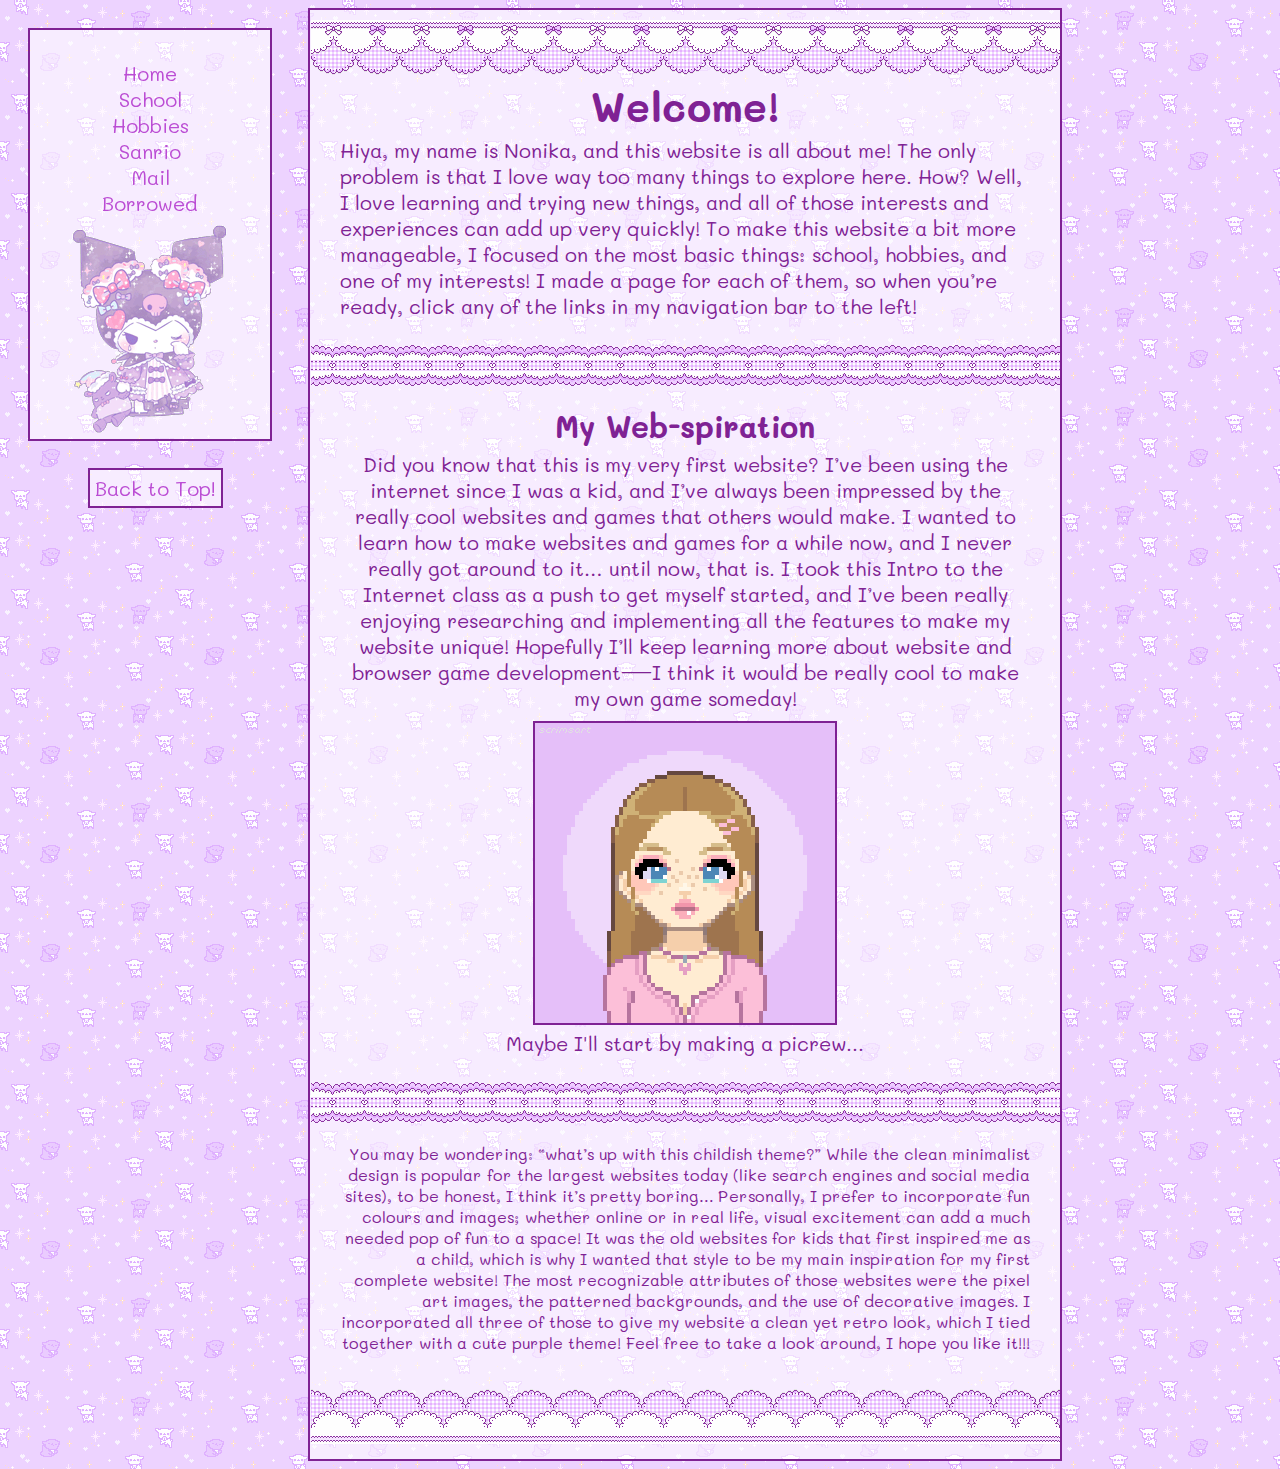
<file: index.html>
<!-- ***** COMP-2057: Intro to the Internet ***** -->
<!-- 		  Assignment 5: My Web Site	 		  -->
<!-- 		  Nonika Reingold #105048918	 	  -->

<!--?xml version="1.0" encoding="UTF-8"?-->
<!DOCTYPE html PUBLIC "-//W3C//DTD XHTML 1.1//EN" "http://www.w3.org/TR/xhmtl11/DTD/xhtml11.dtd">
<!-- XML/XHTML boilerplate code -->
<html xmlns="http://www.w3.org/1999/xhtml" xml:lang="en"><head>
<meta http-equiv="content-type" content="text/html; charset=windows-1252"/>
	<link href="style.css" rel="stylesheet"/>
	<link href="https://fonts.googleapis.com/css2?family=Mali:ital,wght@0,400;0,700;1,400;1,700&amp;display=swap" rel="stylesheet"/>
	<link href="bow.png" rel="shortcut icon"/>
        <title>Home Page</title>
</head>

<body>  
	<!-- The navigation links (sidebar) -->
	<div id="navigation">
		<a href="index.html">Home</a>
		<a href="page1.html">School</a>
		<a href="page2.html">Hobbies</a>
		<a href="page3.html">Sanrio</a>
		<a href="page4.html">Mail</a>
		<a href="page5.html">Borrowed</a>
		<img src="kuromi.png" width="160px" height="218px" alt="Kuromi"/>
	</div>
	<!-- Back to Top button! -->
	<div id="b2t">
		<a href="#top">Back to Top!</a>
	</div>
	<!-- The main content of the page -->
	<div id="main">
		<div id="top">
			<img src="ptopl.png" width="749px" height="55px" alt="Top Border"/>
		</div>
		<h1>Welcome!</h1>
		<p>
			Hiya, my name is Nonika, and this website is all about me! The only problem is that I love way too many things to 
			explore here. How? Well, I love learning and trying new things, and all of those interests and experiences can add 
			up very quickly! To make this website a bit more manageable, I focused on the most basic things: school, hobbies, 
			and one of my interests! I made a page for each of them, so when you�re ready, click any of the links in my 
			navigation bar to the left!
		</p>
		<div class="divider"><img src="pdivl.png" width="749px" height="42px" alt="Divider"/></div>
		<h2>My Web-spiration</h2>
		<p style="text-align:center;">
			Did you know that this is my very first website? I�ve been using the internet since I was a kid, and I�ve always been 
			impressed by the really cool websites and games that others would make. I wanted to learn how to make websites and games 
			for a while now, and I never really got around to it� until now, that is. I took this Intro to the Internet class as a 
			push to get myself started, and I�ve been really enjoying researching and implementing all the features to make my website 
			unique! Hopefully I�ll keep learning more about website and browser game development�I think it would be really cool to 
			make my own game someday! 
		</p>
		<div class="image"><img src="avatar.png" width="300px" height="300px" alt="A pixel art avatar made in picrew"/></div>
		<p style="text-align:center;">
			Maybe I'll start by making a picrew...
		</p>
		<div class="divider"><img src="pdivl.png" width="749px" height="42px" alt="Divider"/></div>
		<p style="font-size:16px; text-align:right;">
			You may be wondering: �what�s up with this childish theme?� While the clean minimalist design is popular for the largest 
			websites today (like search engines and social media sites), to be honest, I think it�s pretty boring� Personally, I prefer 
			to incorporate fun colours and images; whether online or in real life, visual excitement can add a much needed pop of fun to 
			a space! It was the old websites for kids that first inspired me as a child, which is why I wanted that style to be my main 
			inspiration for my first complete website! The most recognizable attributes of those websites were the pixel art images, the 
			patterned backgrounds, and the use of decorative images. I incorporated all three of those to give my website a clean yet 
			retro look, which I tied together with a cute purple theme! Feel free to take a look around, I hope you like it!!!
		</p>
		<br/><img src="pbotl.png" width="749px" height="55px" alt="Bottom Border"/>
	</div>
	  
        
</body>
</html>
</file>
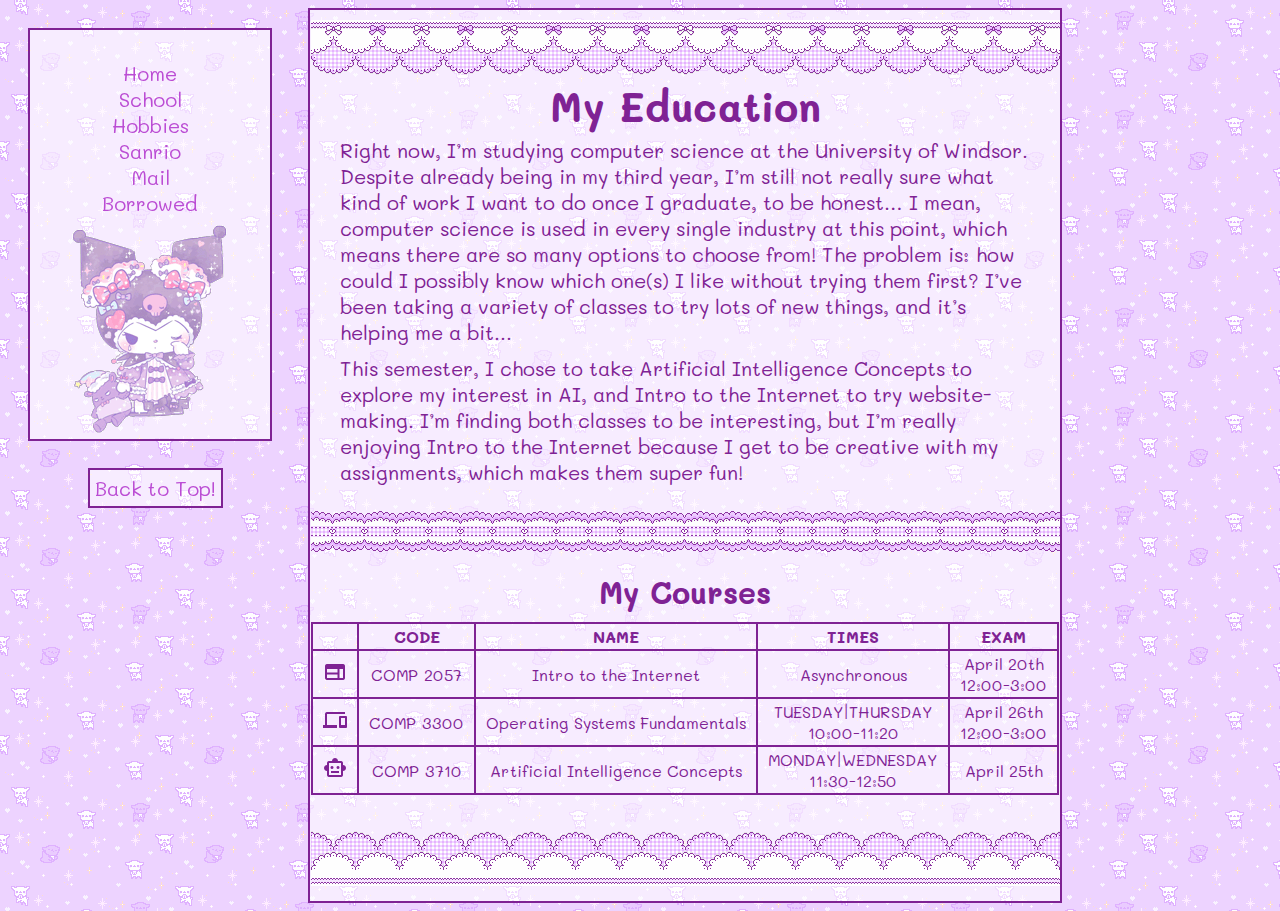
<file: page1.html>
<!-- ***** COMP-2057: Intro to the Internet ***** -->
<!-- 		  Assignment 5: My Web Site	 		  -->
<!-- 		  Nonika Reingold #105048918	 	  -->

<!--?xml version="1.0" encoding="UTF-8"?-->
<!DOCTYPE html PUBLIC "-//W3C//DTD XHTML 1.1//EN" "http://www.w3.org/TR/xhmtl11/DTD/xhtml11.dtd">
<!-- XML/XHTML boilerplate code -->
<html xmlns="http://www.w3.org/1999/xhtml" xml:lang="en"><head>
<meta http-equiv="content-type" content="text/html; charset=windows-1252"/>
	<link href="style.css" rel="stylesheet"/>
	<link href="https://fonts.googleapis.com/css2?family=Mali:ital,wght@0,400;0,700;1,400;1,700&amp;display=swap" rel="stylesheet"/>
	<link href="bow.png" rel="shortcut icon"/>
        <title>My Education</title>
</head>

<body>  
	<!-- The navigation links (sidebar) -->
	<div id="navigation">
		<a href="index.html">Home</a>
		<a href="page1.html">School</a>
		<a href="page2.html">Hobbies</a>
		<a href="page3.html">Sanrio</a>
		<a href="page4.html">Mail</a>
		<a href="page5.html">Borrowed</a>
		<img src="kuromi.png" width="160px" height="218px" alt="Kuromi"/>
	</div>
	<!-- Back to Top button! -->
	<div id="b2t">
		<a href="#top">Back to Top!</a>
	</div>
	<!-- The main content of the page -->
	<div id="main">
		<div id="top">
			<img src="ptopl.png" width="749px" height="55px" alt="Top Border"/>
		</div>
		<h1>My Education</h1>
		<p>Right now, I�m studying computer science at the University of Windsor. Despite already being in my third year, 
			I�m still not really sure what kind of work I want to do once I graduate, to be honest� I mean, computer science 
			is used in every single industry at this point, which means there are so many options to choose from! The problem is: 
			how could I possibly know which one(s) I like without trying them first? I�ve been taking a variety of classes to try 
			lots of new things, and it�s helping me a bit...
		</p>
		<p>
			This semester, I chose to take Artificial Intelligence Concepts to explore my interest in AI, and Intro to the Internet 
			to try website-making. I�m finding both classes to be interesting, but I�m really enjoying Intro to the Internet because 
			I get to be creative with my assignments, which makes them super fun!
		</p>
		<div class="divider"><img src="pdivl.png" width="749px" height="42px" alt="Divider"/></div>
		<h2>My Courses</h2>
		<table>
			<tr>
				<th> </th>
				<th>CODE</th>
				<th>NAME</th>
				<th>TIMES</th>
				<th>EXAM</th>
			</tr>
			<tr>
				<td><img src="icon1.png" height="24px" width="24px" alt="Website Icon"/></td>
				<td>COMP 2057</td>
				<td>Intro to the Internet</td>
				<td>Asynchronous</td>
				<td>April 20th <br/>
					12:00-3:00</td>
			</tr>
			<tr>
				<td><img src="icon2.png" height="24px" width="24px" alt="Devices Icon"/></td>
				<td>COMP 3300</td>
				<td>Operating Systems Fundamentals</td>
				<td>TUESDAY|THURSDAY <br/>
					10:00-11:20</td>
				<td>April 26th <br/>
					12:00-3:00</td>
			</tr>
			<tr>
				<td><img src="icon3.png" height="24px" width="24px" alt="Robot Icon"/></td>
				<td>COMP 3710</td>
				<td>Artificial Intelligence Concepts</td>
				<td>MONDAY|WEDNESDAY <br/>
					11:30-12:50</td>
				<td>April 25th</td>
			</tr>
		</table>
		<br/>
		<img src="pbotl.png" width="749px" height="55px" alt="Bottom Border"/>
	</div>
        
</body>
</html>
</file>
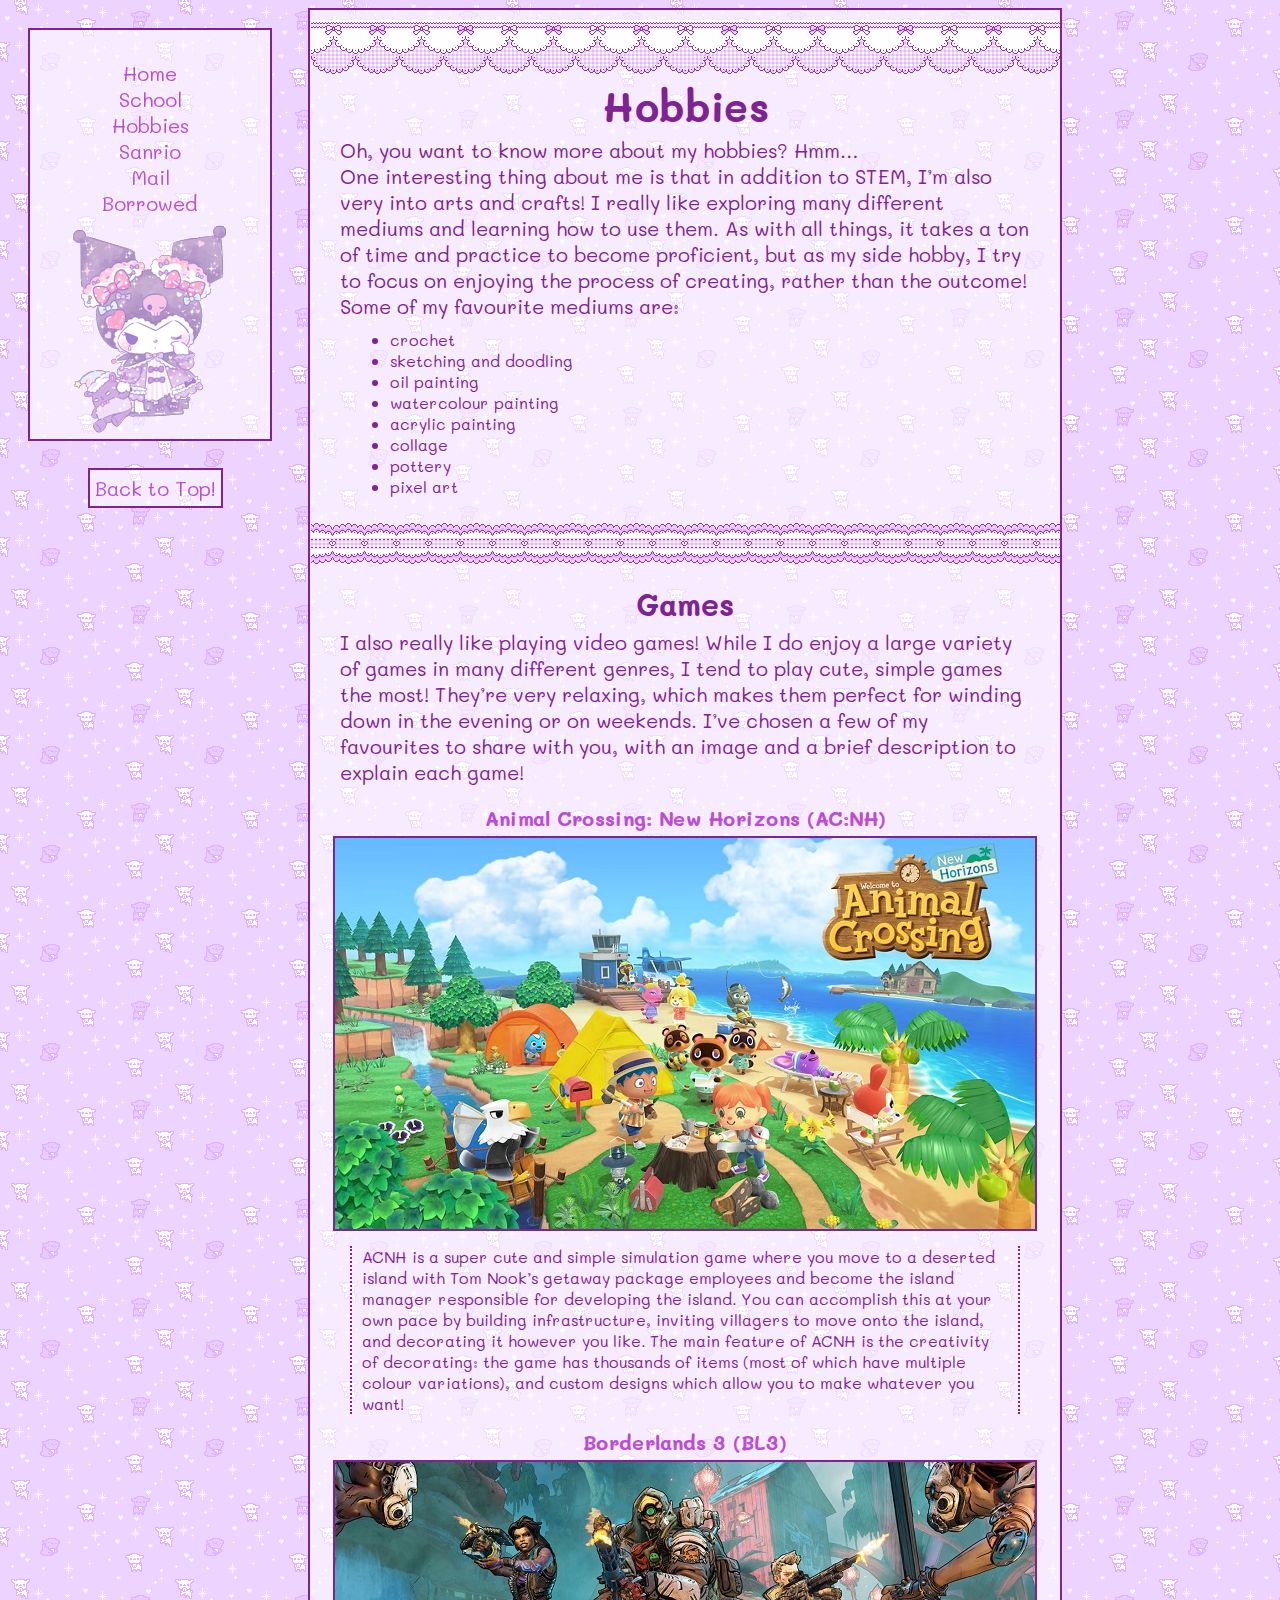
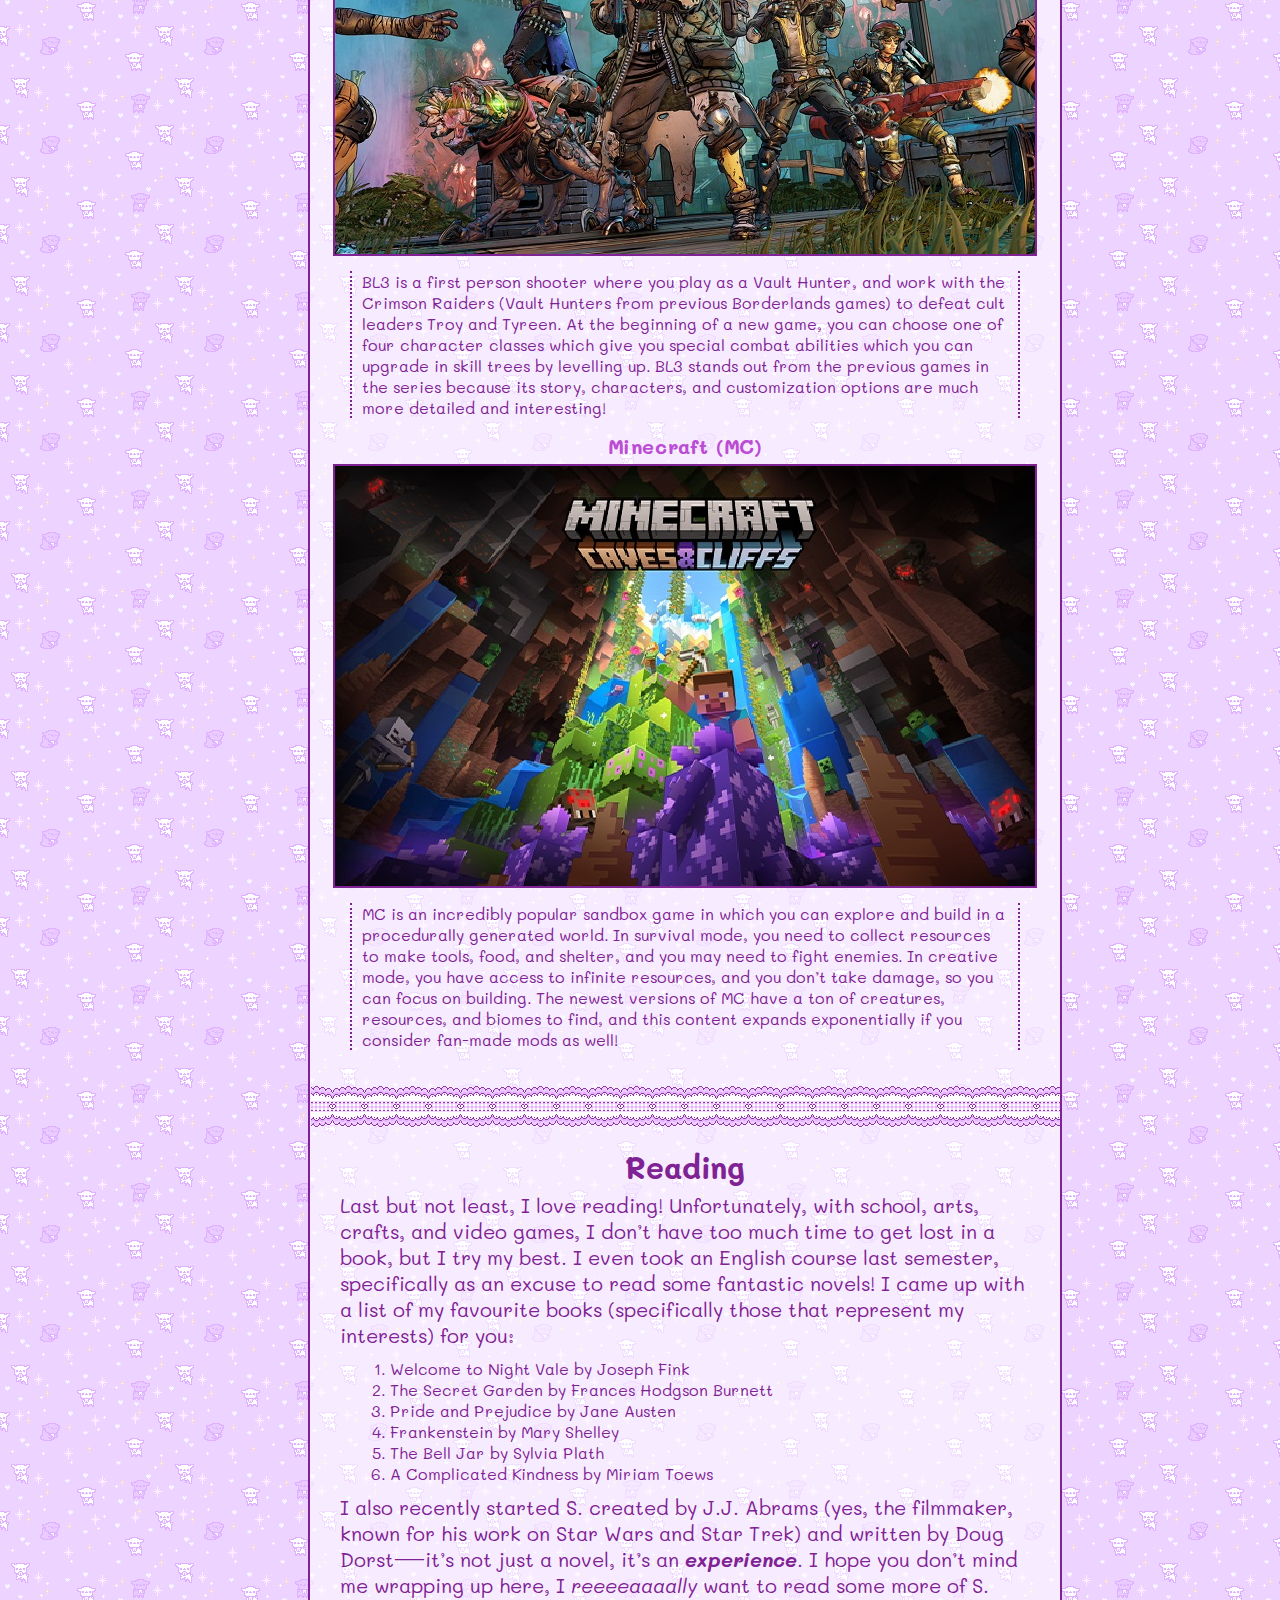
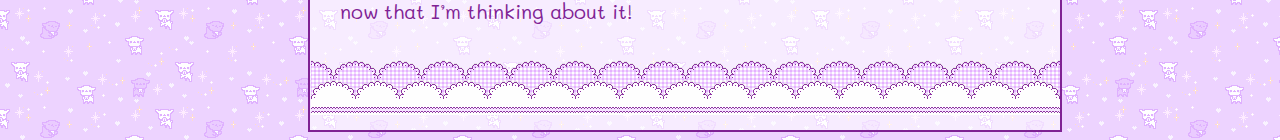
<file: page2.html>
<!-- ***** COMP-2057: Intro to the Internet ***** -->
<!-- 		  Assignment 5: My Web Site	 		  -->
<!-- 		  Nonika Reingold #105048918	 	  -->

<!--?xml version="1.0" encoding="UTF-8"?-->
<!DOCTYPE html PUBLIC "-//W3C//DTD XHTML 1.1//EN" "http://www.w3.org/TR/xhmtl11/DTD/xhtml11.dtd">
<!-- XML/XHTML boilerplate code -->
<html xmlns="http://www.w3.org/1999/xhtml" xml:lang="en"><head>
<meta http-equiv="content-type" content="text/html; charset=windows-1252"/>
	<link href="style.css" rel="stylesheet"/>
	<link href="https://fonts.googleapis.com/css2?family=Mali:ital,wght@0,400;0,700;1,400;1,700&amp;display=swap" rel="stylesheet"/>
	<link href="bow.png" rel="shortcut icon"/>
        <title>Hobbies</title>
</head>

<body>  
	<!-- The navigation links (sidebar) -->
	<div id="navigation">
		<a href="index.html">Home</a>
		<a href="page1.html">School</a>
		<a href="page2.html">Hobbies</a>
		<a href="page3.html">Sanrio</a>
		<a href="page4.html">Mail</a>
		<a href="page5.html">Borrowed</a>
		<img src="kuromi.png" width="160px" height="218px" alt="Kuromi"/>
	</div>
	<!-- Back to Top button! -->
	<div id="b2t">
		<a href="#top">Back to Top!</a>
	</div>
	<!-- The main content of the page -->
	<div id="main">
		<div id="top">
			<img src="ptopl.png" width="749px" height="55px" alt="Top Border"/>
		</div>
		<h1>Hobbies</h1>
		<p>
			Oh, you want to know more about my hobbies? Hmm� <br/>
			One interesting thing about me is that in addition to STEM, I�m also very into arts and crafts! I really like exploring 
			many different mediums and learning how to use them. As with all things, it takes a ton of time and practice to become 
			proficient, but as my side hobby, I try to focus on enjoying the process of creating, rather than the outcome! Some of my 
			favourite mediums are:
		</p>
		<ul>
			<li> crochet </li>
			<li> sketching and doodling </li>
			<li> oil painting </li>
			<li> watercolour painting </li>
			<li> acrylic painting </li>
			<li> collage </li>
			<li> pottery </li>
			<li> pixel art </li>
		</ul>
		<div class="divider"><img src="pdivl.png" width="749px" height="42px" alt="Divider"/></div>
		<h2>Games</h2>
		<p>
			I also really like playing video games! While I do enjoy a large variety of games in many different genres, I tend to play 
			cute, simple games the most! They�re very relaxing, which makes them perfect for winding down in the evening or on weekends. 
			I�ve chosen a few of my favourites to share with you, with an image and a brief description to explain each game!
		</p>
		<dl>
			<dt><a href="https://www.animal-crossing.com/new-horizons/"><b>Animal Crossing: New Horizons (AC:NH)</b></a></dt>
			<dd><img class="image" src="acnh.jpg" width="700px" height="391px" alt="Animal Crossing: New Horizons poster"/></dd>
			<dd style="margin: 5px 40px 15px 40px; border-left: 2px dotted; border-right: 2px dotted; padding: 0px 10px 0px 10px; text-align: left;">
				ACNH is a super cute and simple simulation game where you move to a deserted island with Tom Nook�s getaway package 
				employees and become the island manager responsible for developing the island. You can accomplish this at your own pace by 
				building infrastructure, inviting villagers to move onto the island, and decorating it however you like. The main feature of 
				ACNH is the creativity of decorating: the game has thousands of items (most of which have multiple colour variations), and 
				custom designs which allow you to make whatever you want!
			</dd>
			<dt><a href="https://borderlands.com/en-US/"><b>Borderlands 3 (BL3)</b></a></dt>
			<dd><img class="image" src="bl3.jpg" width="700px" height="392px" alt="Borderlands 3 screenshot of playable characters"/></dd>
			<dd style="margin: 5px 40px 15px 40px; border-left: 2px dotted; border-right: 2px dotted; padding: 0px 10px 0px 10px; text-align: left;">
				BL3 is a first person shooter where you play as a Vault Hunter, and work with the Crimson Raiders (Vault Hunters from previous 
				Borderlands games) to defeat cult leaders Troy and Tyreen. At the beginning of a new game, you can choose one of four character 
				classes which give you special combat abilities which you can upgrade in skill trees by levelling up. BL3 stands out from the 
				previous games in the series because its story, characters, and customization options are much more detailed and interesting!
			</dd>
			<dt><a href="https://www.minecraft.net/en-us/about-minecraft"><b>Minecraft (MC)</b></a></dt>
			<dd><img class="image" src="mc.jpg" width="700px" height="420px" alt="Minecraft Caves &amp; Cliffs update poster"/></dd>
			<dd style="margin: 5px 40px 15px 40px; border-left: 2px dotted; border-right: 2px dotted; padding: 0px 10px 0px 10px; text-align: left;">
				MC is an incredibly popular sandbox game in which you can explore and build in a procedurally generated world. In survival mode, 
				you need to collect resources to make tools, food, and shelter, and you may need to fight enemies. In creative mode, you have 
				access to infinite resources, and you don�t take damage, so you can focus on building. The newest versions of MC have a ton of 
				creatures, resources, and biomes to find, and this content expands exponentially if you consider fan-made mods as well!
			</dd>
		</dl>
		<div class="divider"><img src="pdivl.png" width="749px" height="42px" alt="Divider"/></div>
		<h2>Reading</h2>
		<p>
			Last but not least, I love reading! Unfortunately, with school, arts, crafts, and video games, I don�t have too much time to get lost 
			in a book, but I try my best. I even took an English course last semester, specifically as an excuse to read some fantastic novels! I 
			came up with a list of my favourite books (specifically those that represent my interests) for you:
		</p>
		<ol>
			<li> Welcome to Night Vale by Joseph Fink </li>
			<li> The Secret Garden by Frances Hodgson Burnett </li>
			<li> Pride and Prejudice by Jane Austen </li>
			<li> Frankenstein by Mary Shelley </li>
			<li> The Bell Jar by Sylvia Plath </li>
			<li> A Complicated Kindness by Miriam Toews </li>
		</ol>
		<p>
			I also recently started S. created by J.J. Abrams (yes, the filmmaker, known for his work on Star Wars and Star Trek) and written by 
			Doug Dorst�it�s not just a novel, it�s an <b><i>experience</i></b>. I hope you don�t mind me wrapping up here, I <i>reeeeaaaally</i> 
			want to read some more of S. now that I�m thinking about it!
		</p>
		<br/><img src="pbotl.png" width="749px" height="55px" alt="Bottom Border"/>
	</div>
	  
        
</body>
</html>
</file>
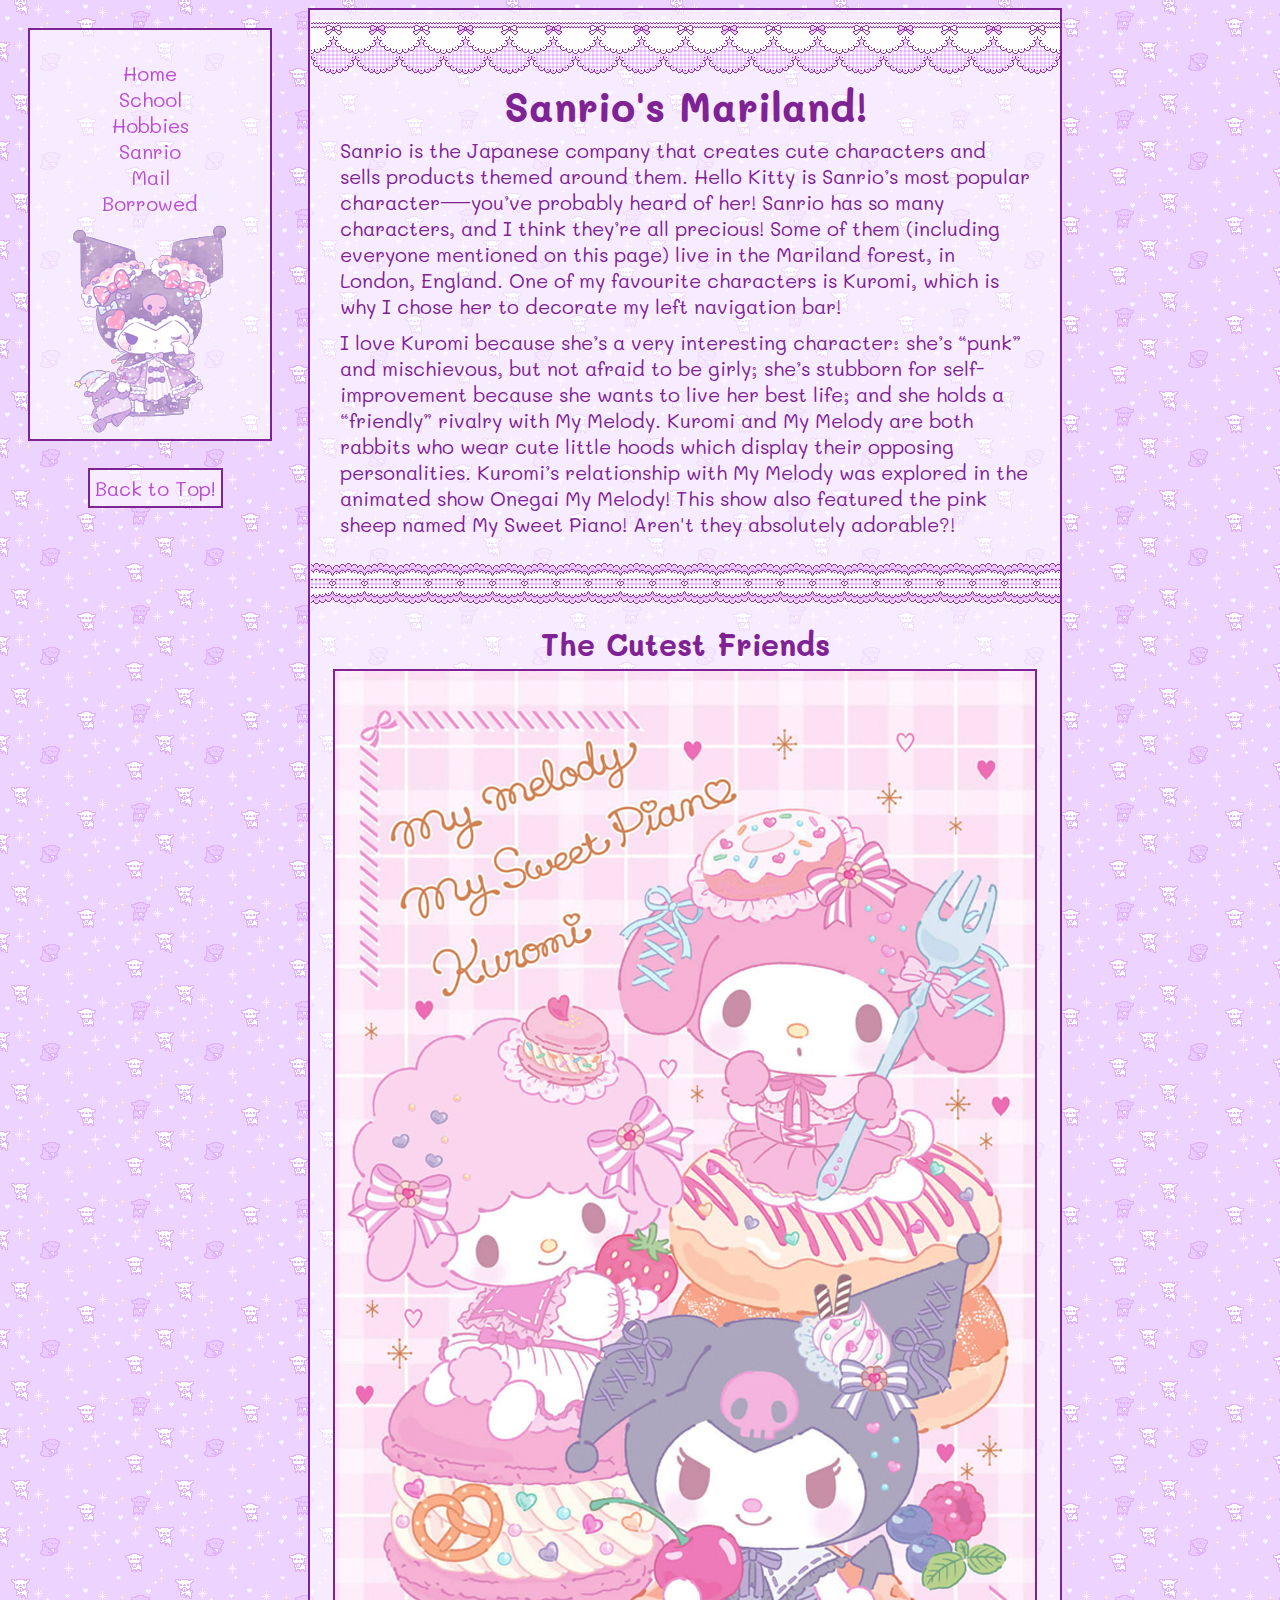
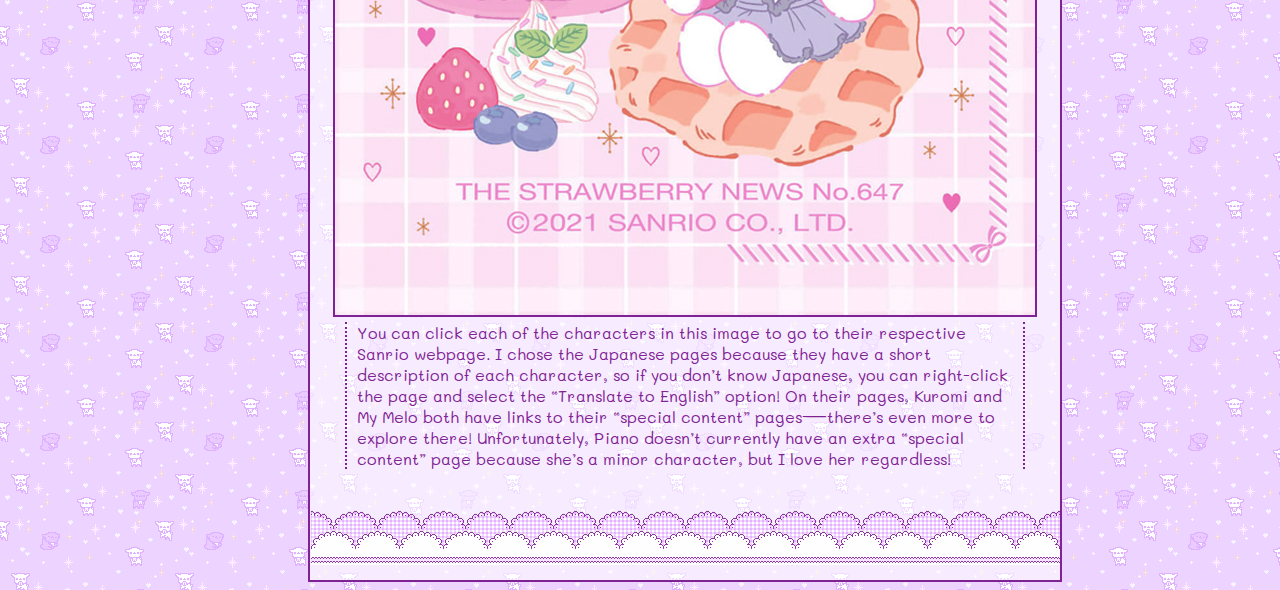
<file: page3.html>
<!-- ***** COMP-2057: Intro to the Internet ***** -->
<!-- 		  Assignment 5: My Web Site	 		  -->
<!-- 		  Nonika Reingold #105048918	 	  -->

<!--?xml version="1.0" encoding="UTF-8"?-->
<!DOCTYPE html PUBLIC "-//W3C//DTD XHTML 1.1//EN" "http://www.w3.org/TR/xhmtl11/DTD/xhtml11.dtd">
<!-- XML/XHTML boilerplate code -->
<html xmlns="http://www.w3.org/1999/xhtml" xml:lang="en"><head>
<meta http-equiv="content-type" content="text/html; charset=windows-1252"/>
	<link href="style.css" rel="stylesheet"/>
	<link href="https://fonts.googleapis.com/css2?family=Mali:ital,wght@0,400;0,700;1,400;1,700&amp;display=swap" rel="stylesheet"/>
	<link href="bow.png" rel="shortcut icon"/>
        <title>Sanrio's Mariland</title>
</head>

<body>  
	<!-- The navigation links (sidebar) -->
	<div id="navigation">
		<a href="index.html">Home</a>
		<a href="page1.html">School</a>
		<a href="page2.html">Hobbies</a>
		<a href="page3.html">Sanrio</a>
		<a href="page4.html">Mail</a>
		<a href="page5.html">Borrowed</a>
		<img src="kuromi.png" width="160px" height="218px" alt="Kuromi"/>
	</div>
	<!-- Back to Top button! -->
	<div id="b2t">
		<a href="#top">Back to Top!</a>
	</div>
	<!-- The main content of the page -->
	<div id="main">
		<div id="top">
			<img src="ptopl.png" width="749px" height="55px" alt="Top Border"/>
		</div>
		<h1>Sanrio's Mariland!</h1>
		<p>
			Sanrio is the Japanese company that creates cute characters and sells products themed around them. Hello Kitty is Sanrio�s 
			most popular character�you�ve probably heard of her! Sanrio has so many characters, and I think they�re all precious! Some of
			them (including everyone mentioned on this page) live in the Mariland forest, in London, England. One of my favourite characters 
			is Kuromi, which is why I chose her to decorate my left navigation bar!
		</p>
		<p>
			I love Kuromi because she�s a very interesting character: she�s �punk� and mischievous, but not afraid to be girly; she�s stubborn 
			for self-improvement because she wants to live her best life; and she holds a �friendly� rivalry with My Melody. Kuromi and My 
			Melody are both rabbits who wear cute little hoods which display their opposing personalities. Kuromi�s relationship with My Melody 
			was explored in the animated show Onegai My Melody! This show also featured the pink sheep named My Sweet Piano! Aren't they
			absolutely adorable?!
		</p>
		<div class="divider"><img src="pdivl.png" width="749px" height="42px" alt="Divider"/></div>
		<h2>The Cutest Friends</h2>
		<div class="image">
			<img src="friends.jpg" width="700px" height="1244px" alt="My Melody, My Sweet Piano, and Kuromi sitting on various desserts" usemap="#sanrio"/>
		</div>
		<map name="sanrio">
			<area href="https://www.sanrio.co.jp/character/mymelody/" alt="My Sweet Piano" shape="poly" 
				coords="280,290,295,360,350,365,385,395,390,485,425,535,490,545,585,525,600,445,555,405,
				585,385,630,405,665,385,675,325,650,275,665,220,628,195,601,215,529,158,459,132,385,153"/>
			<area href="https://www.sanrio.co.jp/character/mysweetpiano/" alt="My Sweet Piano" shape="poly" 
				coords="140,350,50,405,15,485,35,605,140,615,80,730,155,770,240,760,265,680,345,615,350,460,260,330"/>
			<area href="https://www.sanrio.co.jp/character/kuromi/" alt="Kuromi" shape="poly" 
				coords="265,680,325,640,470,645,655,555,615,715,580,740,585,805,550,855,560,895,525,970,
				480,995,430,1030,345,1015,345,955,315,905,330,860,285,795,230,805"/>

		</map>
		<!-- I chose to style this similar to dd items because it's a mini explanation! -->
		<p style="margin: 5px 35px 15px 35px; border-left: 2px dotted; border-right: 2px dotted; padding: 0px 10px 0px 10px; text-align: left; font-size: 16px;">
			You can click each of the characters in this image to go to their respective Sanrio webpage. I chose the Japanese pages because they 
			have a short description of each character, so if you don�t know Japanese, you can right-click the page and select the �Translate to 
			English� option! On their pages, Kuromi and My Melo both have links to their �special content� pages�there�s even more to explore there! 
			Unfortunately, Piano doesn�t currently have an extra �special content� page because she�s a minor character, but I love her regardless!
		</p>
		<br/><img src="pbotl.png" width="749px" height="55px" alt="Bottom Border"/>
	</div>
	  
        
</body>
</html>
</file>
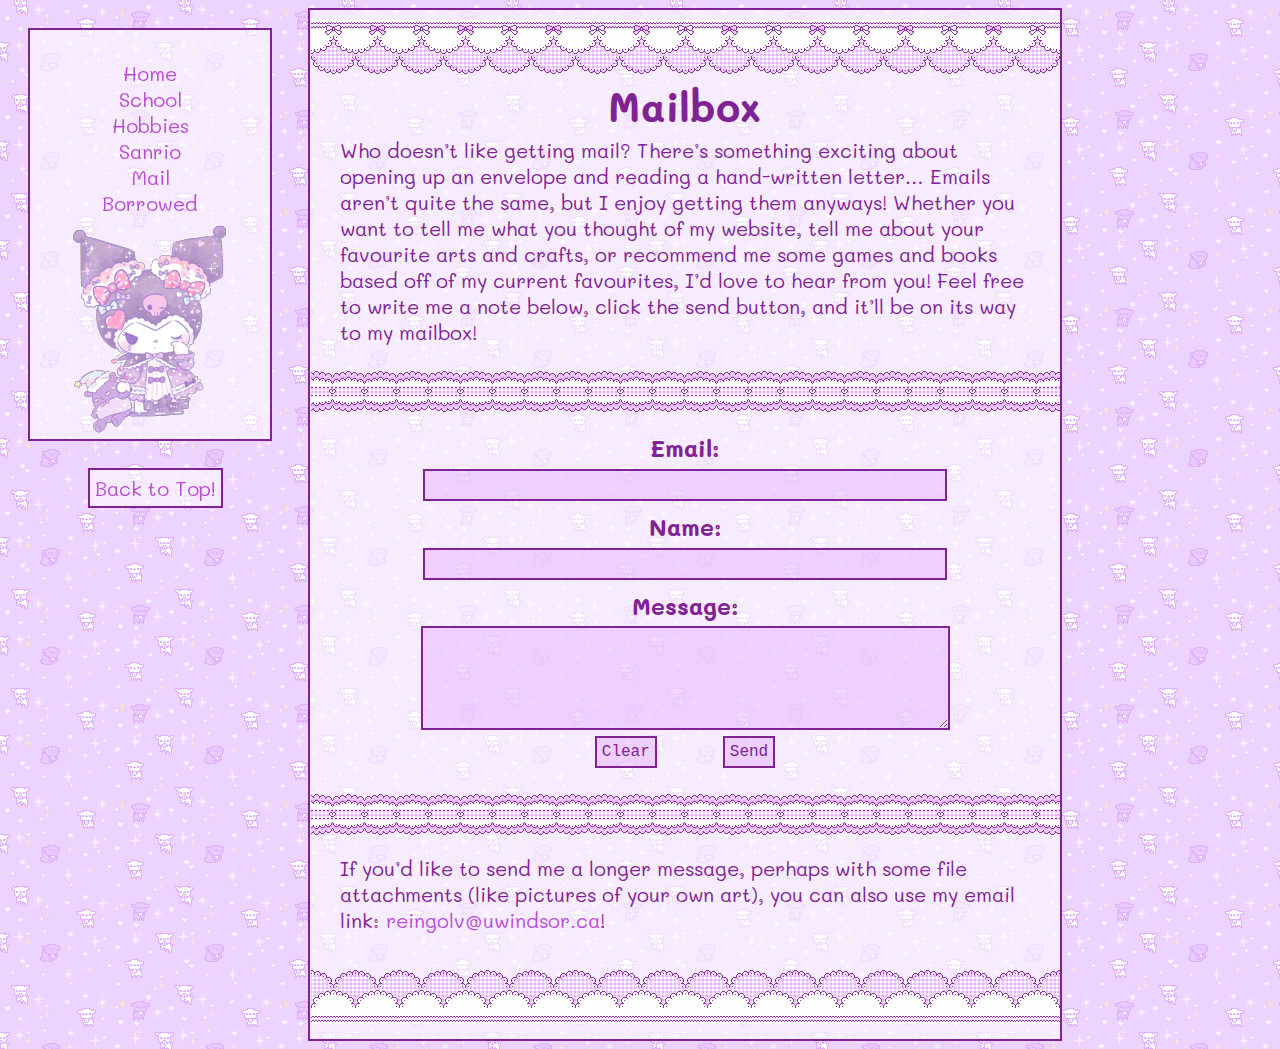
<file: page4.html>
<!-- ***** COMP-2057: Intro to the Internet ***** -->
<!-- 		  Assignment 5: My Web Site	 		  -->
<!-- 		  Nonika Reingold #105048918	 	  -->

<!--?xml version="1.0" encoding="UTF-8"?-->
<!DOCTYPE html PUBLIC "-//W3C//DTD XHTML 1.1//EN" "http://www.w3.org/TR/xhmtl11/DTD/xhtml11.dtd">
<!-- XML/XHTML boilerplate code -->
<html xmlns="http://www.w3.org/1999/xhtml" xml:lang="en"><head>
<meta http-equiv="content-type" content="text/html; charset=windows-1252"/>
	<link href="style.css" rel="stylesheet"/>
	<link href="https://fonts.googleapis.com/css2?family=Mali:ital,wght@0,400;0,700;1,400;1,700&amp;display=swap" rel="stylesheet"/>
	<link href="bow.png" rel="shortcut icon"/>
        <title>Mailbox</title>
</head>

<body>  
	<!-- The navigation links (sidebar) -->
	<div id="navigation">
		<a href="index.html">Home</a>
		<a href="page1.html">School</a>
		<a href="page2.html">Hobbies</a>
		<a href="page3.html">Sanrio</a>
		<a href="page4.html">Mail</a>
		<a href="page5.html">Borrowed</a>
		<img src="kuromi.png" width="160px" height="218px" alt="Kuromi"/>
	</div>
	<!-- Back to Top button! -->
	<div id="b2t">
		<a href="#top">Back to Top!</a>
	</div>
	<!-- The main content of the page -->
	<div id="main">
		<div id="top">
			<img src="ptopl.png" width="749px" height="55px" alt="Top Border"/>
		</div>
		<h1>Mailbox</h1>
		<p>
			Who doesn�t like getting mail? There�s something exciting about opening up an envelope and reading a hand-written 
			letter� Emails aren�t quite the same, but I enjoy getting them anyways! Whether you want to tell me what you thought 
			of my website, tell me about your favourite arts and crafts, or recommend me some games and books based off of my 
			current favourites, I�d love to hear from you! Feel free to write me a note below, click the send button, and it�ll 
			be on its way to my mailbox!
		</p>
		<div class="divider"><img src="pdivl.png" width="749px" height="42px" alt="Divider"/></div>
		<form action="mailto:reingolv@uwindsor.ca" method="post" enctype="text/plain">
			<h3>Email:</h3>
			<p style="text-align:center;"><input type="text" size="50"/></p>
			<h3>Name:</h3>
			<p style="text-align:center;"><input type="text" size="50"/></p>
			<h3>Message:</h3>
			<p style="text-align:center;">
			<textarea rows="5" cols="50"></textarea><br/>
			<input type="reset" value="Clear"/>
			<input type="submit" value="Send"/>
			</p>
		</form>
		<div class="divider"><img src="pdivl.png" width="749px" height="42px" alt="Divider"/></div>
		<p>
			If you�d like to send me a longer message, perhaps with some file attachments (like pictures of your own art), you can 
			also use my email link: <a href="mailto:reingolv@uwindsor.ca">reingolv@uwindsor.ca</a>! 
		</p>
		<br/><img src="pbotl.png" width="749px" height="55px" alt="Bottom Border"/>
	</div>
	  
        
</body>
</html>
</file>
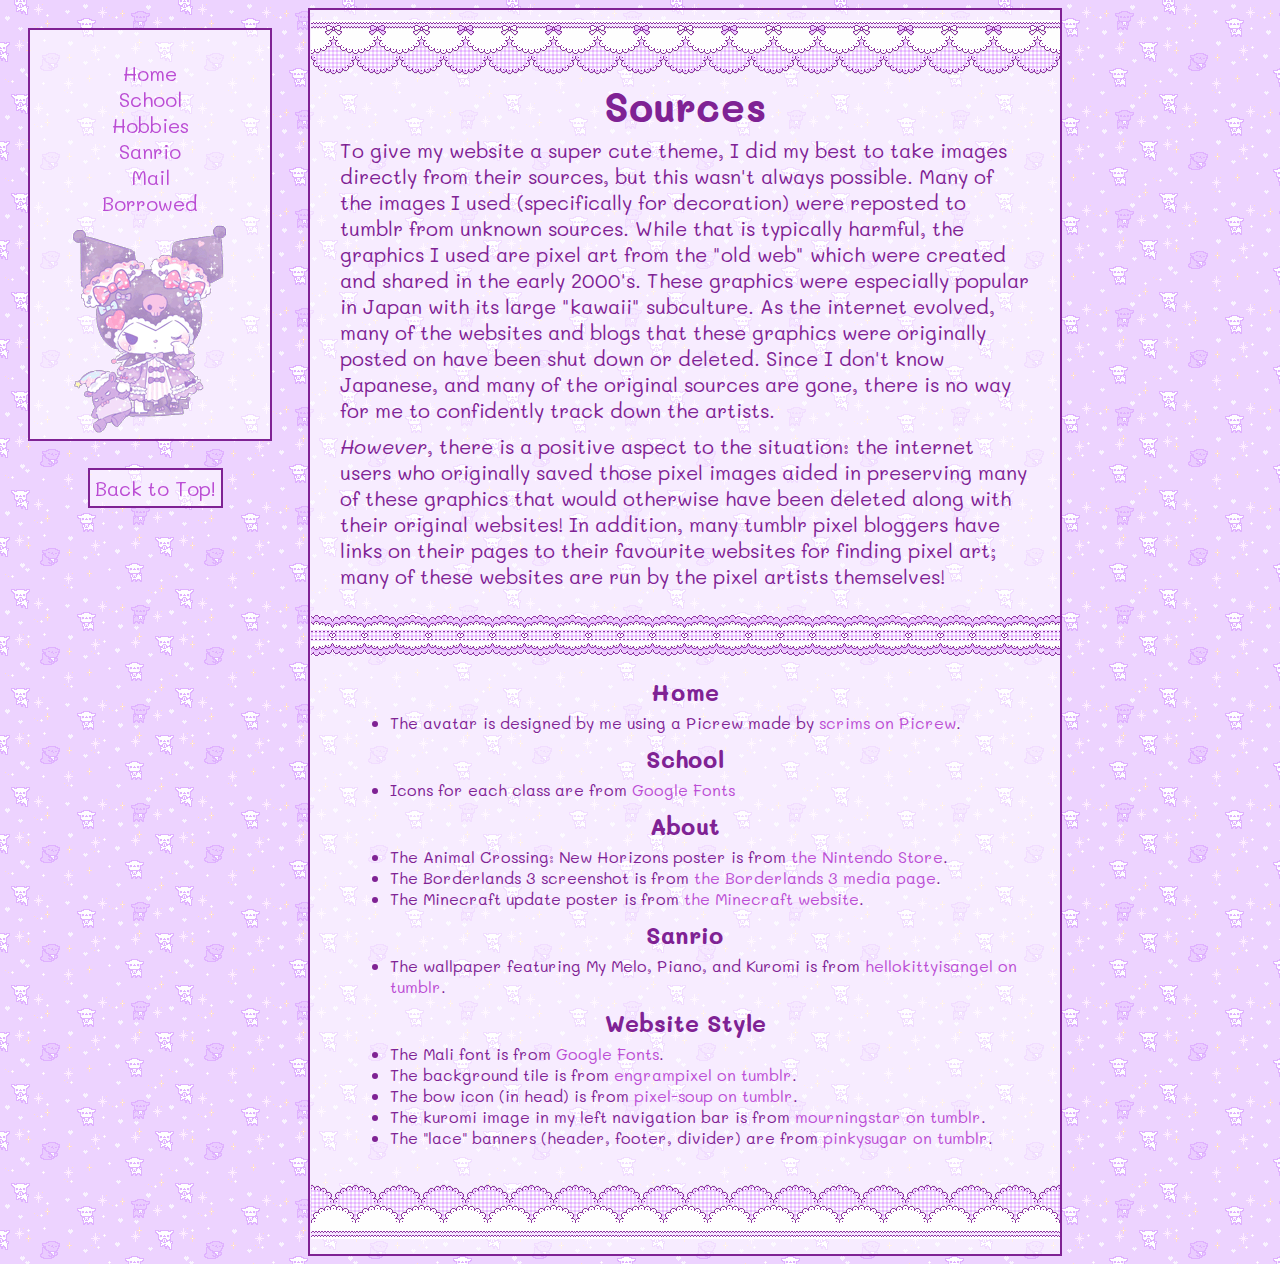
<file: page5.html>
<!-- ***** COMP-2057: Intro to the Internet ***** -->
<!-- 		  Assignment 5: My Web Site	 		  -->
<!-- 		  Nonika Reingold #105048918	 	  -->

<!--?xml version="1.0" encoding="UTF-8"?-->
<!DOCTYPE html PUBLIC "-//W3C//DTD XHTML 1.1//EN" "http://www.w3.org/TR/xhmtl11/DTD/xhtml11.dtd">
<!-- XML/XHTML boilerplate code -->
<html xmlns="http://www.w3.org/1999/xhtml" xml:lang="en"><head>
<meta http-equiv="content-type" content="text/html; charset=windows-1252"/>
	<link href="style.css" rel="stylesheet"/>
	<link href="https://fonts.googleapis.com/css2?family=Mali:ital,wght@0,400;0,700;1,400;1,700&amp;display=swap" rel="stylesheet"/>
	<link href="bow.png" rel="shortcut icon"/>
        <title>Borrowed</title>
</head>

<body>  
	<!-- The navigation links (sidebar) -->
	<div id="navigation">
		<a href="index.html">Home</a>
		<a href="page1.html">School</a>
		<a href="page2.html">Hobbies</a>
		<a href="page3.html">Sanrio</a>
		<a href="page4.html">Mail</a>
		<a href="page5.html">Borrowed</a>
		<img src="kuromi.png" width="160px" height="218px" alt="Kuromi"/>
	</div>
	<!-- Back to Top button! -->
	<div id="b2t">
		<a href="#top">Back to Top!</a>
	</div>
	<!-- The main content of the page -->
	<div id="main">
		<div id="top">
			<img src="ptopl.png" width="749px" height="55px" alt="Top Border"/>
		</div>
		<h1>Sources</h1>
		<p>
			To give my website a super cute theme, I did my best to take images directly from their sources, but this wasn't always possible. 
			Many of the images I used (specifically for decoration) were reposted to tumblr from unknown sources. While that is typically harmful, 
			the graphics I used are pixel art from the "old web" which were created and shared in the early 2000's. These graphics were especially 
			popular in Japan with its large "kawaii" subculture. As the internet evolved, many of the websites and blogs that these graphics were 
			originally posted on have been shut down or deleted. Since I don't know Japanese, and many of the original sources are gone, there is no 
			way for me to confidently track down the artists.
		</p>
		<p>
			<i>However</i>, there is a positive aspect to the situation: the internet users who originally saved those pixel images aided in 
			preserving many of these graphics that would otherwise have been deleted along with their original websites! In addition, many tumblr 
			pixel bloggers have links on their pages to their favourite websites for finding pixel art; many of these websites are run by the
			pixel artists themselves!
		</p>
		<div class="divider"><img src="pdivl.png" width="749px" height="42px" alt="Divider"/></div>
		<!-- Index: Home Page -->
		<h3>Home</h3>
		<ul>
			<li> The avatar is designed by me using a Picrew made by <a href="https://picrew.me/image_maker/606067">scrims on Picrew</a>.</li>
		</ul>
		<!-- Page 1: My Class Schedule -->
		<h3>School</h3>
		<ul>
			<li>Icons for each class are from <a href="https://fonts.google.com/icons">Google Fonts</a></li>
		</ul>
		<!-- Page 2: Lists of my Favourite Things -->
		<h3>About</h3>
		<ul>
			<li> The Animal Crossing: New Horizons poster is from <a href="https://www.nintendo.com/en-ca/store/products/animal-crossing-new-horizons-switch/">
				the Nintendo Store</a>.</li>
			<li> The Borderlands 3 screenshot is from <a href="https://borderlands.com/en-US/media/">the Borderlands 3 media page</a>.</li>
			<li> The Minecraft update poster is from <a href="https://www.minecraft.net/en-us/about-minecraft"> the Minecraft website</a>.</li>
		</ul>
		<!-- Page 3: Image Map -->
		<h3>Sanrio</h3>
		<ul>
			<li> The wallpaper featuring My Melo, Piano, and Kuromi is from <a href="https://hellokittyisangel.tumblr.com/post/672645946114539520/strawberry-news-january-2022-wallpapers">
				hellokittyisangel on tumblr</a>.</li>
		</ul>
		<!-- 
			I didn't use any additional images (i.e. that aren't cited in the Website Style section) for my Feedback page and 
			my Citations page. I thought the citation page looked better if I omitted these sections entirely!
			<h3>Mail</h3>
			<ul>
				<li> No extras here!</li>
			</ul>
			<h3>Borrowed</h3>
			<ul>
				<li> No extras here!</li>
			</ul>
		-->
		<h3>Website Style</h3>
		<ul>
			<li>The Mali font is from <a href="https://fonts.google.com/specimen/Mali">Google Fonts</a>.</li>
			<li>The background tile is from <a href="https://engrampixel.tumblr.com/post/34119315482">
				engrampixel on tumblr</a>.</li>
			<li>The bow icon (in head) is from <a href="https://pixel-soup.tumblr.com/post/48828623604/pixel-dump-o2">pixel-soup on tumblr</a>.</li>
			<li>The kuromi image in my left navigation bar is from <a href="https://mourningstar.tumblr.com/post/665710449067753472">
				mourningstar on tumblr</a>.</li>
			<li>The "lace" banners (header, footer, divider) are from <a href="https://pinkysugar.tumblr.com/post/11839218353/lots-of-lace-part-one">
				pinkysugar on tumblr</a>.</li>
		</ul>
		<br/><img src="pbotl.png" width="749px" height="55px" alt="Bottom Border"/>
	</div>
	  
        
</body>
</html>
</file>
<file: style.css>
/* ***** MAJOR FORMATTING ***** */
	/* Style for the entire page! */
	body {
		background-image: url('sheeps.png');
		background-color: #e5b2ff;
		font-size: 20px;
		font-family: 'mali', sans-serif;
		color: #7f2294;
	}
	
	/* Style for main page content! */
	#main {
		margin: auto auto auto 300px;
		padding: 10px 0px 10px 0px;
		width: 750px;
		background: #ffffff90;
		border: 2px solid;
		border-color: #7f2294;
		text-align: center;
	}
	
	
	/* Style for navigation sidebar! */
	#navigation {
		position: fixed;
		z-index: 1;
		width: 240px;
		margin: 20px 0px 0px 20px;
		padding: 30px 0px 0px 0px;
		background: #ffffff90;
		border: 2px solid;
		border-color: #7f2294;
		text-align: center;
	}
	
	/* Back to Top Button! */
	#b2t {
		position: fixed;
		z-index: 2;
		margin: 460px 0px 0px 80px;
		padding: 5px 5px 5px 5px;
		background: #ffffff90;
		border: 2px solid;
		border-color: #7f2294;
	}
	
	/* Table formatting! */
	table, th, td, hr {
		margin: 10px auto 10px auto;
		padding: 2px 10px 2px 10px;
		border: 2px solid;
		border-color: #7f2294;
		border-collapse: collapse;
		text-align: center;
		font-size: 16px;
	}
	
	/* Form formatting! */
	input, textarea {
		margin: auto 30px auto 30px;
		padding: 5px 5px;
		background: #e5b2ff80;
		border: 2px solid;
		border-color: #7f2294;
		text-align: left;
		font-size: 16px;
		font-family: "Courier New";
		color: #7f2294;
	}
		
	/* ***** MINOR IMPROVEMENTS ***** */
	/* Make links conform to style of website! */
	a {
		text-decoration: none;
		color: #bb4dd4;
	}
	#navigation a, #b2t a {
		display: block;
	}
	a:hover{
		color: #7f2294;
		background: #ffffffd0;
	}
	/* Remove extra margins from headings! */
	h1, h2, h3, h4, dt {
		display: block;
		text-align: center;
		margin: 5px 0px 5px 0px;
	}
	/* Images are centered! */
	img, dd img {
		display: block;
		margin: 0px auto 5px auto;
	}
	/* Cute borders for non-decorative images! */
	.image img, dd img {
		border: 2px solid;
		border-color: #7f2294;
	}
	/* Divider images are padded! */
	.divider img {
		padding: 15px 0px 15px 0px;
	}
	/* Adjust form formatting once selected! */
	input:focus, textarea:focus {
		background: #e5b2ffe0;
		color: #7f2294;
	}
	/* Align paragraphs to be left-justified! */
	p {
		margin: 5px 30px 10px 30px;
		text-align: left;
	}
	/* Make list items slightly smaller and left-justified! */
	ol, ul {
		margin: 5px 40px 10px 40px;
		font-size: 16px;
		text-align: left;
	}
	/* Make definition data slightly smaller and left-justified! */
	dd {
		margin: 5px auto 15px auto;
		border-color: #7f2294;
		font-size: 16px;
	}
	/* Make labels appear above inputs! */
	label {
		display: block;
	}
</file>
